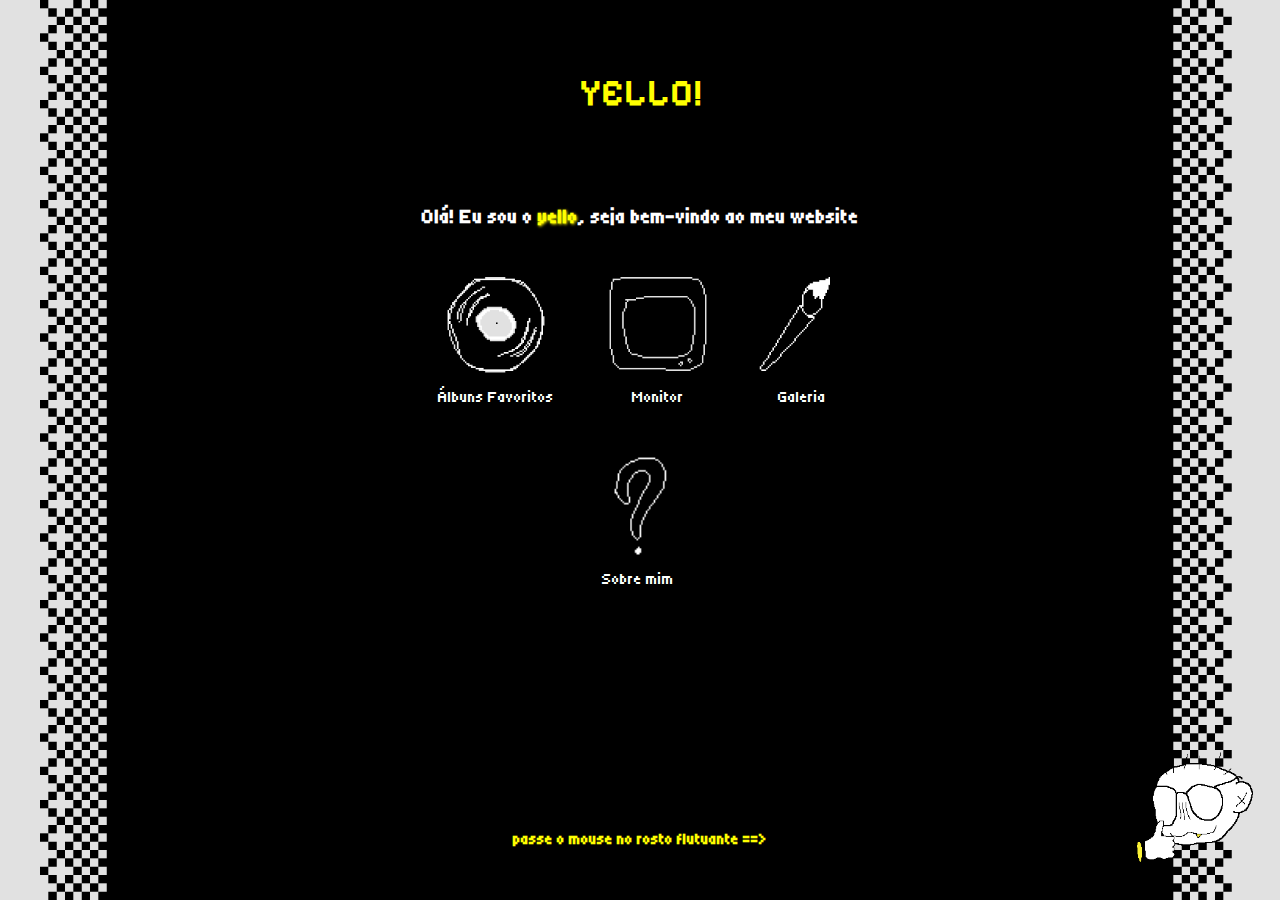
<file: index.html>
<!DOCTYPE html>
<html lang="en">
<head>
    <meta charset="UTF-8">
    <meta name="viewport" content="width=device-width, initial-scale=1.0">
    <title>YELLO!</title>
    <link rel="icon" type = "image/jpg" href="images/favicon.jpg">
    <link rel="stylesheet" href="css/style.css">
    <link rel="preconnect" href="https://fonts.googleapis.com">
    <link rel="preconnect" href="https://fonts.gstatic.com" crossorigin>
    <link href="https://fonts.googleapis.com/css2?family=Courier+Prime:ital,wght@0,400;0,700;1,400;1,700&family=Pixelify+Sans:wght@400..700&family=Tiny5&display=swap" rel="stylesheet">
</head>
<body>
    <header>
        <h2>
            YELLO!
        </h2>
    </header>
    <main>
        <div id = "bemvindo">
        <h4>Olá! Eu sou o <span class = "yello">yello</span>, seja bem-vindo ao meu website</h4>
        
        <div class="sessoes">
            <a href="albums.html"><img src="images/disco.gif" height="100" id="disco" class="icones" alt="disco"></a>
            <div class="descricao">Álbuns Favoritos</div>
            
        </div>

        <div class="sessoes">
            <a href="monitor.html"><img src="images/monitor.gif" height="100" id="monitor" class="icones" alt="monitor"></a>
            <div class="descricao">Monitor</div>
        </div>

        <div class="sessoes">
            <a href="galeria.html"><img src="images/galeria.gif" height="100" id="galeria" class="icones" alt="galeria"></a>
            <div class="descricao">Galeria</div>
            
        </div>

        <div class="sessoes">
            <a href="sobre.html"><img src="images/interrogacao.gif" height="100" id="sobre" class="icones" alt="sobre"></a>
            <div class="descricao">Sobre mim</div>
            
        </div>

        <div class="dropdown">
            <img src="images/Gifhub.gif" id="img1" alt="rosto flutuante">
            <div class="content"> 
                <a href="https://www.linkedin.com/in/eduardo-augusto-fonseca-rezende-3b8b9432a/" target="_blank" title="linkedin"><img src="images/linkedin.gif" height="40" alt="linkedin"></a>
                <a href="https://github.com/Eduardo1865" target="_blank"><img src="images/github.gif" height="40" alt="github" title="github"></a>
                <a href="https://www.instagram.com/eduarado.agosto/" target="_blank"><img src="images/instagram.gif" height="40" alt="instagram" title="github"></a>
        </div>

        
    </div>
        </div>
    </main>
    <footer> <h4>passe o mouse no rosto flutuante ==></h4> </footer>
</body>
</html>
</file>
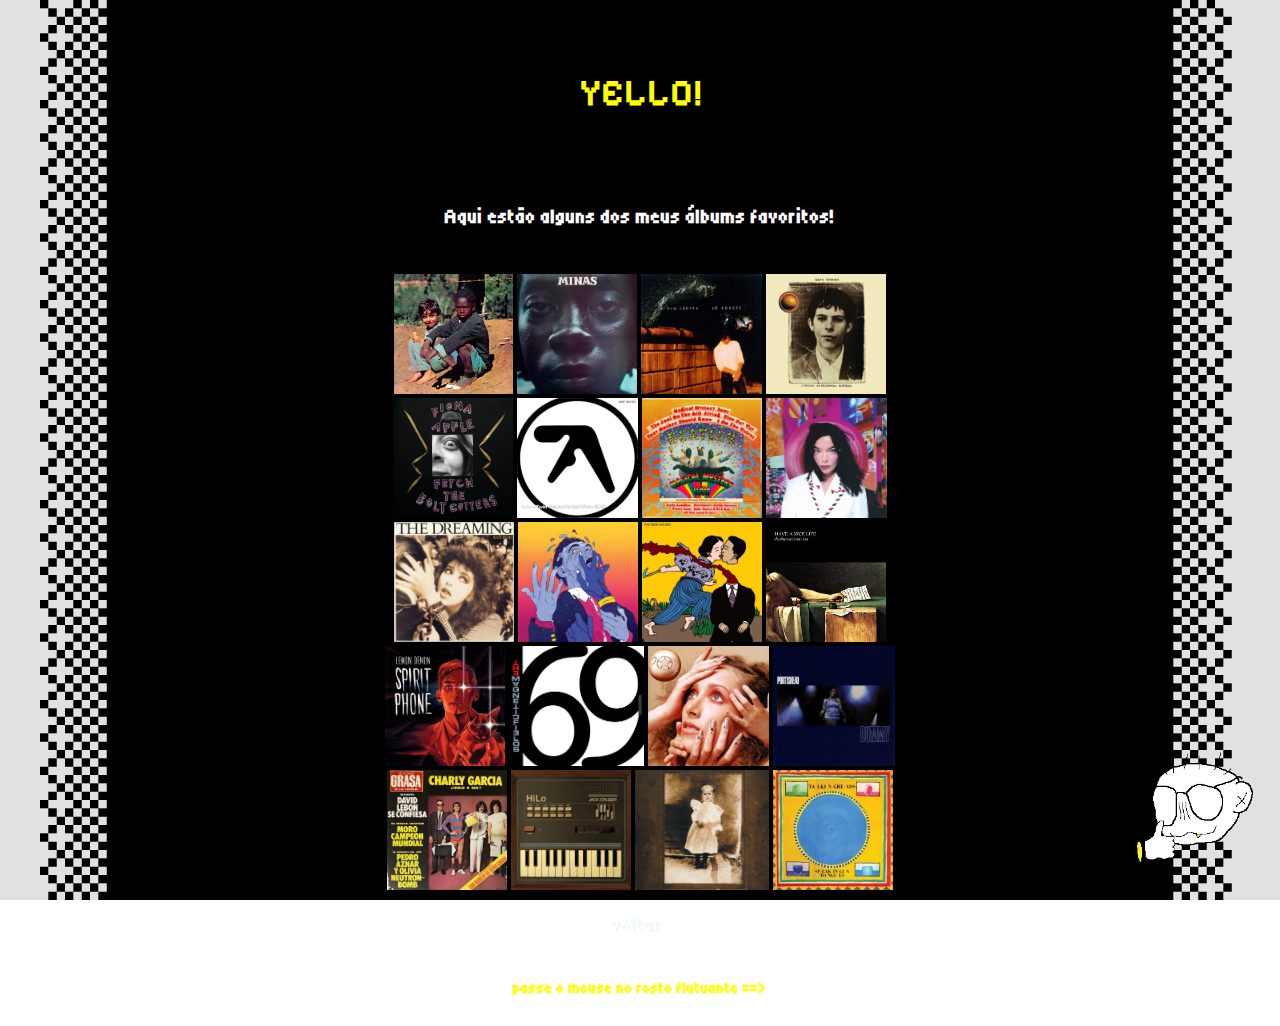
<file: albums.html>
<!DOCTYPE html>
<html lang="en">
<head>
    <meta charset="UTF-8">
    <meta name="viewport" content="width=device-width, initial-scale=1.0">
    <title>YELLO!</title>
    <link rel="icon" type = "image/jpg" href="images/favicon.jpg">
    <link rel="stylesheet" href="css/style.css">
    <link rel="preconnect" href="https://fonts.googleapis.com">
    <link rel="preconnect" href="https://fonts.gstatic.com" crossorigin>
    <link href="https://fonts.googleapis.com/css2?family=Courier+Prime:ital,wght@0,400;0,700;1,400;1,700&family=Pixelify+Sans:wght@400..700&family=Tiny5&display=swap" rel="stylesheet">
</head>
<body>
    <header>
        <h2>
            YELLO!
        </h2>
    </header>
    <main>
        <div id = "bemvindo">
        <h4>Aqui estão alguns dos meus álbums favoritos!</h4>
            <div class="sessoes">
                <a href="https://rateyourmusic.com/release/album/milton-nascimento-lo-borges/clube-da-esquina/" target="_blank"><img class="discos" src="images/Milton_Nascimento_-_Clube_da_Esquina.jpg" height="120" id="disco1" alt="disco1"></a>
                <a href="https://rateyourmusic.com/release/album/milton-nascimento/minas/" target="_blank"><img class="discos" src="images/minas.webp" height="120" id="disco2" alt="disco2"></a>
                <a href="https://rateyourmusic.com/release/album/lo-borges/a-via-lactea/" target="_blank"><img class="discos" src="images/lo-borges-a-via-lactea-Cover-Art.webp" height="120" id="disco3" alt="disco3"></a>
                <a href="https://rateyourmusic.com/release/album/beto-guedes/a-pagina-do-relampago-eletrico/" target="_blank"><img class="discos" src="images/beto-guedes-a-pagina-do-relampago-eletrico-Cover-Art.webp" height="120" id="disco4" alt="disco4"></a>
                <a href="https://rateyourmusic.com/release/album/fiona-apple/fetch-the-bolt-cutters/" target="_blank"><img class="discos" src="images/fiona-apple-fetch-the-bolt-cutters-Cover-Art.webp" height="120" id="disco5" alt="disco5"></a>
                <a href="https://rateyourmusic.com/release/album/aphex-twin/selected-ambient-works-85-92/" target="_blank"><img class="discos" src="images/aphex-twin-selected-ambient-works-85-92-Cover-Art.webp" height="120" id="disco6" alt="disco6"></a>
                <a href="https://rateyourmusic.com/release/album/the-beatles/magical-mystery-tour/" target="_blank"><img class="discos" src="images/the-beatles-magical-mystery-tour-Cover-Art.webp" height="120" id="disco7" alt="disco7"></a>
                <a href="https://rateyourmusic.com/release/album/bjork/post/" target="_blank"><img class="discos" src="images/bjork-post-Cover-Art.webp" height="120" id="disco8" alt="disco8"></a>
                <a href="https://rateyourmusic.com/release/album/kate-bush/the-dreaming/" target="_blank"><img class="discos" src="images/kate-bush-the-dreaming-Cover-Art.webp" height="120" id="disco9" alt="disco9"></a>
                <a href="https://rateyourmusic.com/release/album/everything-everything/get-to-heaven/" target="_blank"><img class="discos" src="images/everything-everything-get-to-heaven-Cover-Art.webp" height="120" id="disco10" alt="disco10"></a>
                <a href="https://rateyourmusic.com/release/album/geordie-greep/the-new-sound/" target="_blank"><img class="discos" src="images/geordie-greep-the-new-sound-Cover-Art.webp" height="120" id="disco11" alt="disco11"></a>
                <a href="https://rateyourmusic.com/release/album/have-a-nice-life/deathconsciousness/" target="_blank"><img class="discos" src="images/deathcons.jpg" height="120" id="disco12" alt="disco12"></a>
                <a href="https://rateyourmusic.com/release/album/lemon-demon/spirit-phone/" target="_blank"><img class="discos" src="images/lemon-demon-spirit-phone-Cover-Art.webp" height="120" id="disco13" alt="disco13"></a>
                <a href="https://rateyourmusic.com/release/album/the-magnetic-fields/69-love-songs/" target="_blank"><img class="discos" src="images/the-magnetic-fields-69-love-songs-Cover-Art.webp" height="120" id="disco14" alt="disco14"></a>
                <a href="https://rateyourmusic.com/release/album/poe/haunted/" target="_blank"><img class="discos" src="images/poe-haunted-Cover-Art.webp" height="120" id="disco15" alt="disco15"></a>
                <a href="https://rateyourmusic.com/release/album/portishead/dummy/" target="_blank"><img class="discos" src="images/portishead-dummy-Cover-Art.webp" height="120" id="disco16" alt="disco16"></a>
                <a href="https://rateyourmusic.com/release/album/seru-giran/grasa-de-las-capitales/" target="_blank"><img class="discos" src="images/seru-giran-grasa-de-las-capitales-Cover-Art.webp" height="120" id="disco17" alt="disco17"></a>
                <a href="https://rateyourmusic.com/release/album/jack-stauber/hilo/" target="_blank"><img class="discos" src="images/jack-stauber-hilo-Cover-Art.webp" height="120" id="disco18" alt="disco18"></a>
                <a href="https://rateyourmusic.com/release/album/sun-kil-moon/ghosts-of-the-great-highway/" target="_blank"><img class="discos" src="images/sun-kil-moon-ghosts-of-the-great-highway-Cover-Art.webp" height="120" id="disco19" alt="disco19"></a>
                <a href="https://rateyourmusic.com/release/album/talking-heads/speaking-in-tongues/" target="_blank"><img class="discos" src="images/talking-heads-speaking-in-tongues-Cover-Art.webp" height="120" id="disco20" alt="disco20"></a>
            </div>
            
            <a class="voltarpag"  href="index.html">voltar</a>

            <div class="dropdown">
                <img src="images/Gifhub.gif" id="img1" alt="rosto flutuante">
                <div class="content"> 
                    <a href="https://www.linkedin.com/in/eduardo-augusto-fonseca-rezende-3b8b9432a/" target="_blank" title="linkedin"><img src="images/linkedin.gif" height="40" alt="linkedin"></a>
                    <a href="https://github.com/Eduardo1865" target="_blank"><img src="images/github.gif" height="40" alt="github" title="github"></a>
                    <a href="https://www.instagram.com/eduarado.agosto/" target="_blank"><img src="images/instagram.gif" height="40" alt="instagram" title="github"></a>
                </div>
            </div>
        </div>
    </main>
    <footer> <h4>passe o mouse no rosto flutuante ==></h4> </footer>
</body>
</html>
</file>
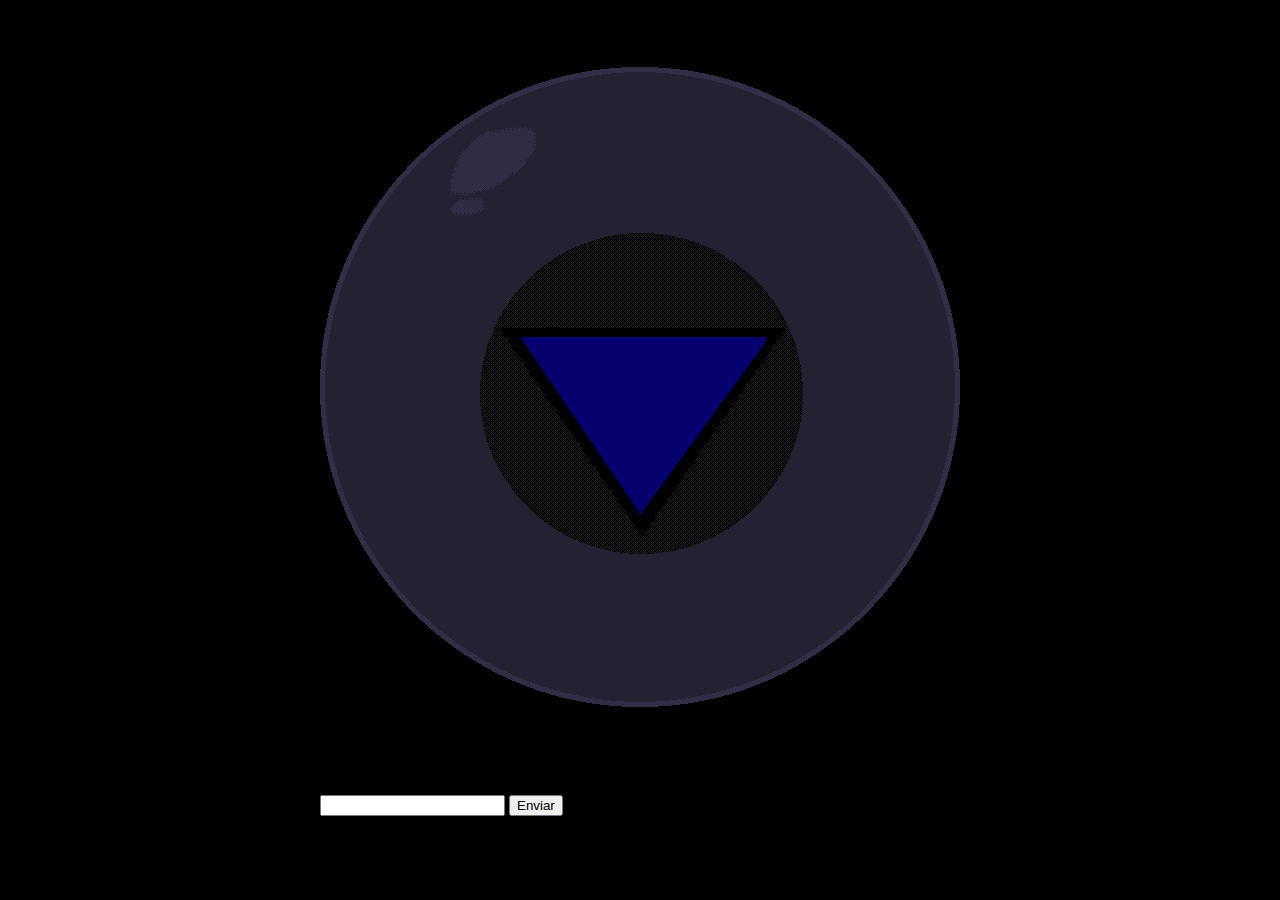
<file: bola8.html>
<!DOCTYPE html>
<html lang="en">
<head>
    <meta charset="UTF-8">
    <meta name="viewport" content="width=device-width, initial-scale=1.0">
    <title>YELLO!</title>
    <link rel="icon" type = "image/jpg" href="images/favicon.jpg">
    <link rel="stylesheet" href="css/styleBola8.css">
    <link rel="preconnect" href="https://fonts.googleapis.com">
    <link rel="preconnect" href="https://fonts.gstatic.com" crossorigin>
    <link href="https://fonts.googleapis.com/css2?family=Courier+Prime:ital,wght@0,400;0,700;1,400;1,700&family=Pixelify+Sans:wght@400..700&family=Tiny5&display=swap" rel="stylesheet">
</head>
<body>
    
    <main>
        <div id="bola8Espaco">

            <img src="images/truebola8.png" id="bola8img">
            <div id="resposta"> <p class="textoResposta">faça uma pergunta</p> </div>
            <p id="aviso">A bola só responde perguntas de "sim" ou "não".</p>
            <div id="textoEspaco">
                <input type="text" id="bolaTextBox">
                <button onclick="calcResposta()" id="buttonEnviar">Enviar</button>
                
            </div>
            <br>
            
        </div>
        
    </main>
    
    <script src="javascript/bola8.js"></script>
</body>
</html>
</file>
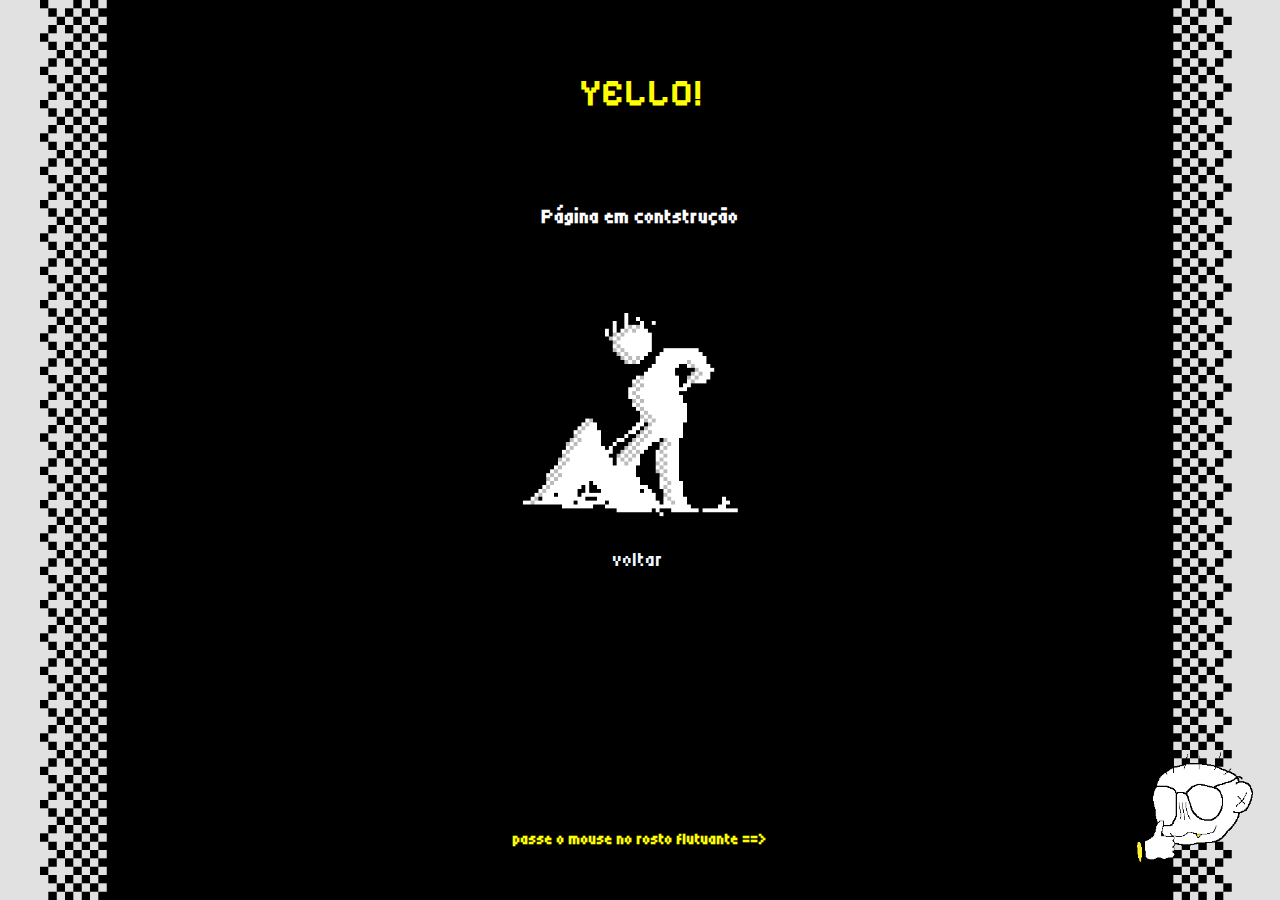
<file: construcao.html>
<!DOCTYPE html>
<html lang="en">
<head>
    <meta charset="UTF-8">
    <meta name="viewport" content="width=device-width, initial-scale=1.0">
    <title>YELLO!</title>
    <link rel="icon" type = "image/jpg" href="images/favicon.jpg">
    <link rel="stylesheet" href="css/style.css">
    <link rel="preconnect" href="https://fonts.googleapis.com">
    <link rel="preconnect" href="https://fonts.gstatic.com" crossorigin>
    <link href="https://fonts.googleapis.com/css2?family=Courier+Prime:ital,wght@0,400;0,700;1,400;1,700&family=Pixelify+Sans:wght@400..700&family=Tiny5&display=swap" rel="stylesheet">
</head>
<body>
    <header>
        <h2>
            YELLO!
        </h2>
    </header>
    <main>
        <div id = "bemvindo">
        <h4>Página em contstrução</h4>
            <div class="sessoes">
                <img src="images/contrucao.png" height="250">
            </div>
            <br>
            <a class="voltarpag"  href="index.html">voltar</a>
            

            <div class="dropdown">
                <img src="images/Gifhub.gif" id="img1" alt="rosto flutuante">
                <div class="content"> 
                    <a href="https://www.linkedin.com/in/eduardo-augusto-fonseca-rezende-3b8b9432a/" target="_blank" title="linkedin"><img src="images/linkedin.gif" height="40" alt="linkedin"></a>
                    <a href="https://github.com/Eduardo1865" target="_blank"><img src="images/github.gif" height="40" alt="github" title="github"></a>
                    <a href="https://www.instagram.com/eduarado.agosto/" target="_blank"><img src="images/instagram.gif" height="40" alt="instagram" title="github"></a>
                </div>
            </div>
        </div>
    </main>
    <footer> <h4>passe o mouse no rosto flutuante ==></h4> </footer>
</body>
</html>
</file>
<file: esqueleto.html>
<!DOCTYPE html>
<html lang="en">
<head>
    <meta charset="UTF-8">
    <meta name="viewport" content="width=device-width, initial-scale=1.0">
    <title>YELLO!</title>
    <link rel="icon" type = "image/jpg" href="images/favicon.jpg">
    <link rel="stylesheet" href="css/styleEsqueleto.css">
    <link rel="preconnect" href="https://fonts.googleapis.com">
    <link rel="preconnect" href="https://fonts.gstatic.com" crossorigin>
    <link href="https://fonts.googleapis.com/css2?family=Courier+Prime:ital,wght@0,400;0,700;1,400;1,700&family=Pixelify+Sans:wght@400..700&family=Tiny5&display=swap" rel="stylesheet">
</head>
<body>
    
    <main>
        <div id="timerId"> 20 </div>
        <div id = "espaço-esqueleto">
        NÃO CLIQUE
        </div>
    </main>



    <script src="javascript/esqueleto.js"></script>
</body>
</html>
</file>
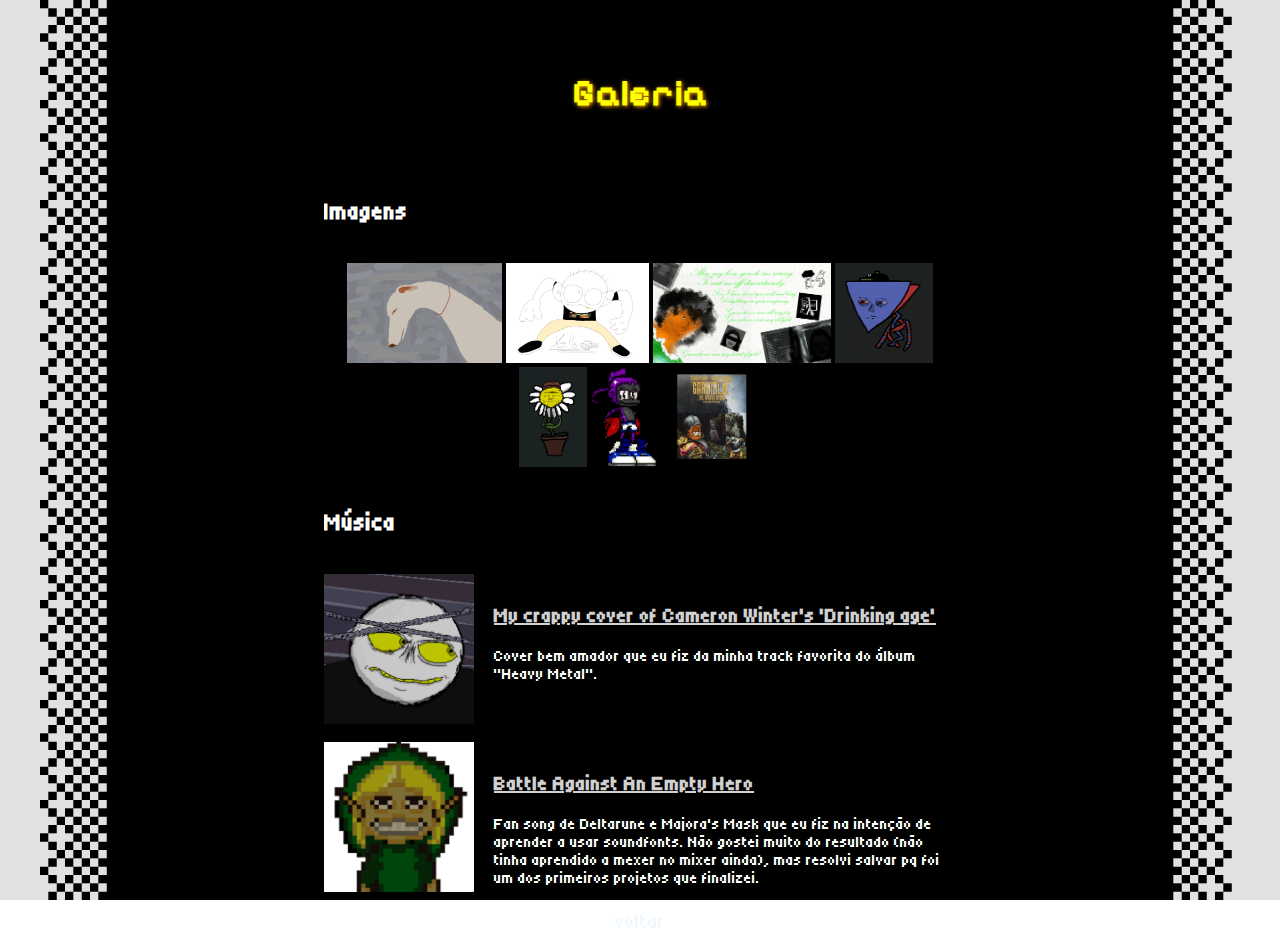
<file: galeria.html>
<!DOCTYPE html>
<html lang="en">
<head>
    <meta charset="UTF-8">
    <meta name="viewport" content="width=device-width, initial-scale=1.0">
    <title>YELLO!</title>
    <link rel="icon" type = "image/jpg" href="images/favicon.jpg">
    <link rel="stylesheet" href="css/styleGaleria.css">
    <link rel="preconnect" href="https://fonts.googleapis.com">
    <link rel="preconnect" href="https://fonts.gstatic.com" crossorigin>
    <link href="https://fonts.googleapis.com/css2?family=Courier+Prime:ital,wght@0,400;0,700;1,400;1,700&family=Pixelify+Sans:wght@400..700&family=Tiny5&display=swap" rel="stylesheet">
</head>
<body>
    <header>
        <h2>
            Galeria
        </h2>
    </header>
    <main>
        
        <div id="imagensEspaco">
            <h2>Imagens</h2><br>
            <a href="imagens.html?slide=0"><img id="img1" src="images/cachorro.webp" height="100" class="imagens"></a>
            <a href="imagens.html?slide=1" ><img id="img2" src="images/me.jpg" height="100" class="imagens"></a>
            <a href="imagens.html?slide=2"><img id="img3" src="images/greensleeves.webp" height="100" class="imagens"></a>
            <a href="imagens.html?slide=3"><img id="img4" src="images/kevin.png" height="100" class="imagens"></a>
            <a href="imagens.html?slide=4"><img id="img5" src="images/zégarida.png" height="100" class="imagens"></a>
            <a href="imagens.html?slide=5"><img id="img6" src="images/punches-ultimo-sprite.png" height="100" class="imagens"></a>
            <a href="imagens.html?slide=6"><img id="img7" src="images/garfield.jpg" height="100" class="imagens"></a>
        </div>
        <br>
        <div id="musicaEspaco">
            <h2>Música</h2><br>
            <div class="cardMusica">
                <img id="musica1" src="images/cameron.png" height="150" width="150" class="musica">
                <div class="titulo"><a href="https://soundcloud.com/yellow-614087354/my-crappy-cover-of-cameron-winters-drinking-age" class="link">My crappy cover of Cameron Winter's 'Drinking age'</a></div>
                <div class="descricao">
                    Cover bem amador que eu fiz da minha track favorita do álbum "Heavy Metal".
                </div>
            </div>
            <br>
            <div class="cardMusica">
                <img id="musica2" src="images/ben.png" height="150" width="150" class="musica">
                <div class="titulo"><a href="https://soundcloud.com/yellow-614087354/battle-against-an-empty-hero" class="link">Battle Against An Empty Hero</a></div>
                <div class="descricao">
                    Fan song de Deltarune e Majora's Mask que eu fiz 
                    na intenção de aprender a usar soundfonts. Não gostei muito do resultado
                    (não tinha aprendido a mexer no mixer ainda), mas resolvi salvar pq foi um dos primeiros
                    projetos que finalizei.
                </div>
            </div>
        </div>
        <br>
        <a class="voltarpag"  href="index.html">voltar</a>
    </main>
    
</body>
</html>
</file>
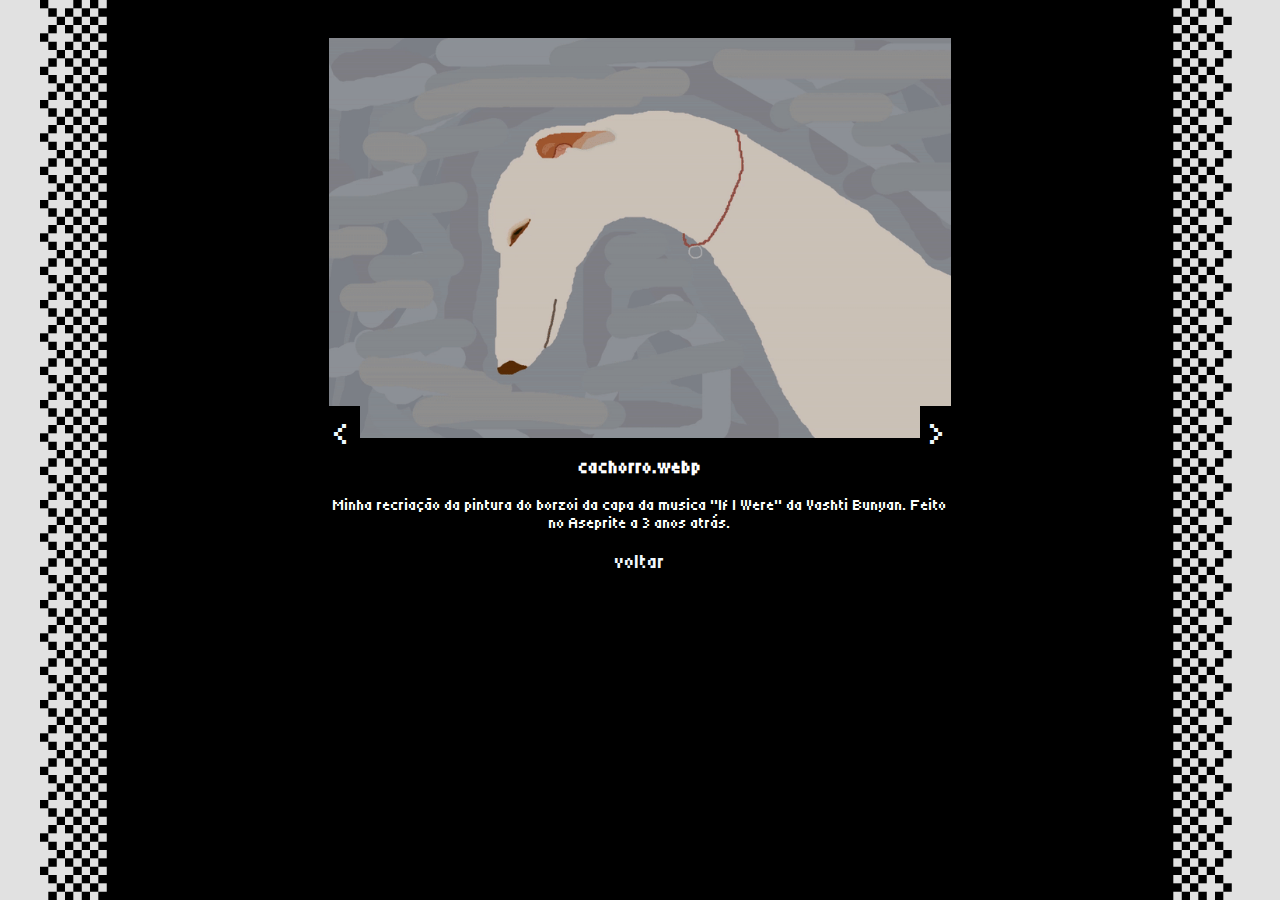
<file: imagens.html>
<!DOCTYPE html>
<html lang="en">
<head>
    <meta charset="UTF-8">
    <meta name="viewport" content="width=device-width, initial-scale=1.0">
    <title>YELLO!</title>
    <link rel="icon" type = "image/jpg" href="images/favicon.jpg">
    <link rel="stylesheet" href="css/styleGaleria.css">
    <link rel="preconnect" href="https://fonts.googleapis.com">
    <link rel="preconnect" href="https://fonts.gstatic.com" crossorigin>
    <link href="https://fonts.googleapis.com/css2?family=Courier+Prime:ital,wght@0,400;0,700;1,400;1,700&family=Pixelify+Sans:wght@400..700&family=Tiny5&display=swap" rel="stylesheet">
</head>
<body>
    <main>
        <div class="slider">
            <div class="slides">
            <img id="img1" src="images/cachorro.webp"  class="imagem">
            <img id="img2" src="images/me.jpg"  class="imagem">
            <img id="img3" src="images/greensleeves.webp" class="imagem">
            <img id="img4" src="images/kevin.png"  class="imagem">
            <img id="img5" src="images/zégarida.png"  class="imagem">
            <img id="img6" src="images/punches-ultimo-sprite.png"  class="imagem">
            <img id="img7" src="images/garfield.jpg"  class="imagem">
            </div>
            <button class="prev" onclick="prevSlide()"><</button>
            <button class="next" onclick="nextSlide()">></button>
            <div id="titulo"></div>
            <div class ="textImg" id="ImgTextbox"></div>
        </div>
        
        <br>
        <a class="voltarpag"  href="galeria.html">voltar</a>
    </main>
    <script src="javascript/imagens.js"></script>
</body>
</html>
</file>
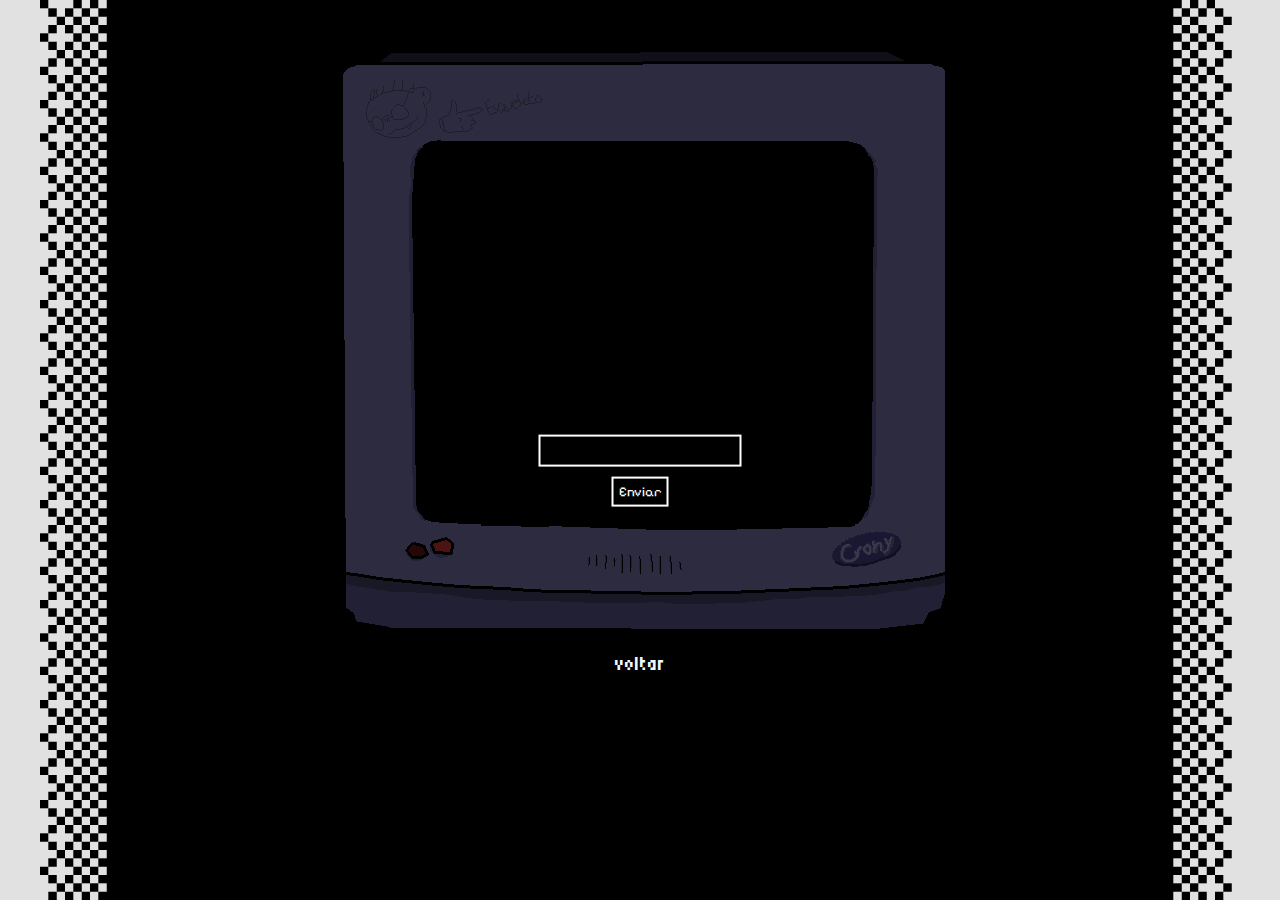
<file: monitor.html>
<!DOCTYPE html>
<html lang="en">
<head>
    <meta charset="UTF-8">
    <meta name="viewport" content="width=device-width, initial-scale=1.0">
    <title>YELLO!</title>
    <link rel="icon" type = "image/jpg" href="images/favicon.jpg">
    <link rel="stylesheet" href="css/styleMonitor.css">
    <link rel="preconnect" href="https://fonts.googleapis.com">
    <link rel="preconnect" href="https://fonts.gstatic.com" crossorigin>
    <link href="https://fonts.googleapis.com/css2?family=Courier+Prime:ital,wght@0,400;0,700;1,400;1,700&family=Pixelify+Sans:wght@400..700&family=Tiny5&display=swap" rel="stylesheet">
</head>
<body>
    <header></header>
    <main>

        <div id="monitorEspaco">
            <div class="monitorContainer">
            <div id="caminhoImagem">
            </div>
            <img src="images/truemonitor.png" class="truemonitor">
            <div id="caminhoNome"></div>
            <div id="textoEspaco">
                
                <input type="text" id="monitorTextBox"><br>
                <button onclick="selectCaminho()" id="buttonEnviar">Enviar</button>
                
            </div>
        </div><br>
        
        <a class="voltarpag"  href="index.html">voltar</a>        
    </div>
        
    </main>
    <footer></footer>


    <script src="javascript/monitor.js"></script>
</body>
</html>
</file>
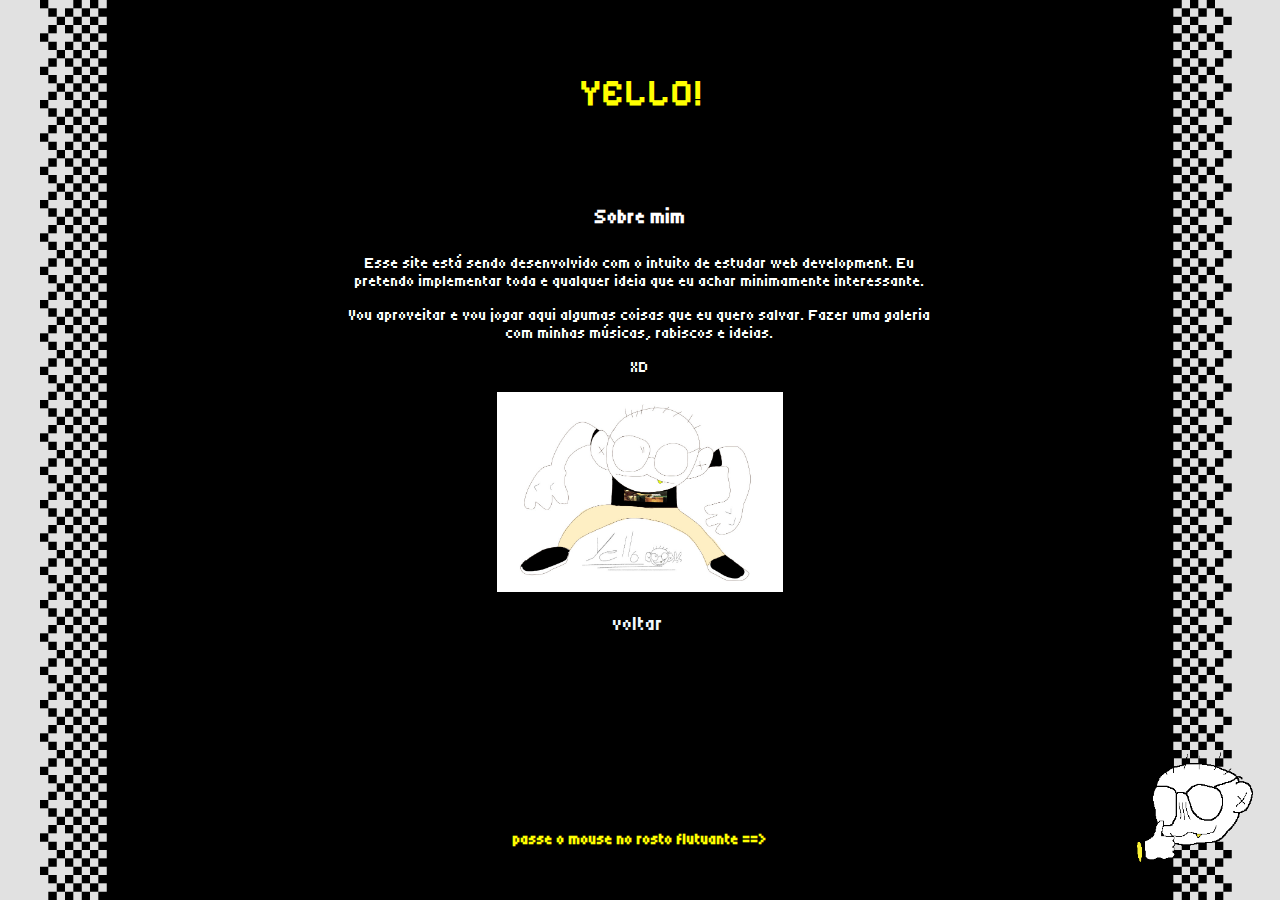
<file: sobre.html>
<!DOCTYPE html>
<html lang="en">
<head>
    <meta charset="UTF-8">
    <meta name="viewport" content="width=device-width, initial-scale=1.0">
    <title>YELLO!</title>
    <link rel="icon" type = "image/jpg" href="images/favicon.jpg">
    <link rel="stylesheet" href="css/style.css">
    <link rel="preconnect" href="https://fonts.googleapis.com">
    <link rel="preconnect" href="https://fonts.gstatic.com" crossorigin>
    <link href="https://fonts.googleapis.com/css2?family=Courier+Prime:ital,wght@0,400;0,700;1,400;1,700&family=Pixelify+Sans:wght@400..700&family=Tiny5&display=swap" rel="stylesheet">
</head>
<body>
    <header>
        <h2>
            YELLO!
        </h2>
    </header>
    <main>
        <div id = "bemvindo">
        <h4>Sobre mim</h4>
        <p>
        Esse site está sendo desenvolvido com o intuito de estudar web development.
        Eu pretendo implementar toda e qualquer ideia que eu achar minimamente interessante.
        </p>
        Vou aproveitar e vou jogar aqui algumas coisas que eu quero salvar.
        Fazer uma galeria com minhas músicas, rabiscos e ideias.
        <p>
        <p>
            XD
        </p>
        <img src="images/me.jpg" height="200">
        </p>
            <a class="voltarpag"  href="index.html">voltar</a>
            

            <div class="dropdown">
                <img src="images/Gifhub.gif" id="img1" alt="rosto flutuante">
                <div class="content"> 
                    <a href="https://www.linkedin.com/in/eduardo-augusto-fonseca-rezende-3b8b9432a/" target="_blank" title="linkedin"><img src="images/linkedin.gif" height="40" alt="linkedin"></a>
                    <a href="https://github.com/Eduardo1865" target="_blank"><img src="images/github.gif" height="40" alt="github" title="github"></a>
                    <a href="https://www.instagram.com/eduarado.agosto/" target="_blank"><img src="images/instagram.gif" height="40" alt="instagram" title="github"></a>
                </div>
            </div>
        </div>
    </main>
    <footer> <h4>passe o mouse no rosto flutuante ==></h4> </footer>
</body>
</html>
</file>
<file: css/style.css>
body{
    background-image: url(../images/dither.png); 
    background-repeat: no-repeat;
    background-position: center;
    background-attachment: fixed;
    background-size: cover;
    display: flow-root;
}


header{
    font-family: Pixelify Sans;
    font-size: 25px;
    color: yellow;
    
    text-align: center;
    padding: 1px;
    width: 50%;
    margin: auto;
    margin-top: 30px;
    
    
}

header h2:hover{
    text-shadow: 1px 1px 4px orange;
    animation-name: glow;
    animation-duration: 1s;
    animation-timing-function: ease-in-out;
}

main{
    font-family: Tiny5;
    width: 50%;
    margin: auto;
    text-align: center;
    
    min-height: 70vh;
    margin-top: 30px;
    
    overflow: auto;
}
#bemvindo{
    margin: 20px;
    color: white;
    
}
#bemvindo h4 {
    font-weight: bold;
    font-size: 20px;
}

#img1{
    height: 200px;
    display: block;
    float: right;
    position: fixed;
    bottom: 0px;
    right: 0px;
}

#img2{
    height: 280px;
}

#img1:hover{
    animation-name: rotate;
    animation-duration: 1s;
    animation-timing-function: ease-in-out;
    cursor: pointer;
}

.sessoes{
    display: inline-block;
    margin: 10px 10px;
    padding: 10px;
}

.yello{
    color:yellow;
    text-shadow: 1px 1px 3px;
}

.yello:hover{
    text-shadow: 1px 1px;
}

.dropdown{
    display: inline-block;
}

.dropdown a{
    display: block;
    color: white;
    text-decoration: none;
    padding: 2px 10px;
}


.dropdown .content{
    display: none;
    float: right;
    position: fixed;
    bottom: 70px;
    right: 140px;
    background-color: black;
    border: solid white;
    box-shadow: 2px 2px 2px rgb(143, 143, 143);
}

.dropdown:hover .content {
    animation-name: slideUp;
    animation-duration: 1s;
    animation-timing-function: ease-in-out;
    display: block;
}

.dropdown a:hover{
    background-color:rgb(53, 53, 53);
}

footer{
    font-family: Tiny5;
    color: yellow;
    
    text-align: center;
    width: 50%;
    margin: auto;
    margin-top: 20px;
    
}

footer:hover{
    animation-name: glow;
    animation-duration: 1s;
    animation-timing-function: ease-in-out;
}

.discos:hover{
    animation-name: grow;
    animation-duration: 0.5s;
    animation-timing-function: ease-in-out;
}

.voltarpag{
    text-decoration: none;
    color: aliceblue;
    font-size: 20px;
}

.voltarpag:hover{
    color: yellow;
}

.icones:hover{
    animation-name: select;
    animation-duration: 0.5s;
    animation-timing-function: ease-in-out;
    animation-fill-mode: forwards;
}
.descricao{
    padding: 10px;
}

@keyframes glow{
    50%{text-shadow: 0px 0px 50px yellow} 
}

@keyframes rotate{
    100%{transform: rotatez(360deg)}
}

@keyframes slideUp{
    from{transform: translateY(400px);}
}

@keyframes grow{
    50%{transform: scale(1.1,1.1);}
}

@keyframes select{
    100%{transform: scale(1.1,1.1) rotatez(5deg);}
}

@media screen and (max-width:600px){
    main,header,footer{
        width: 90%;
    }

    .dropdown .content{
    
    bottom:150px;
    right: 20px;
    
    }
    #img2{
        height: 200px;
    }
    
}
</file>
<file: css/styleBola8.css>
body{
    background-color: black;
    font-family: Tiny5;
    margin: 0;
    display: flex;
    justify-content: center;
    align-items: center;
    height: 100vh;
}
</file>
<file: css/styleEsqueleto.css>
body{
    background-color: black;
    font-family: Tiny5;
    margin: 0;
    display: flex;
    justify-content: center;
    align-items: center;
    height: 100vh;
    
}

#timerId{
    color: red;
    font-size: 6em;
    text-align: center;
    margin-top: 20px;
    cursor: pointer;

}
#espaço-esqueleto{
    color: red;
}
#esqueleto{
    margin-top: 50vh;
    animation-name: grow;
    animation-duration:5s;
    animation-timing-function: ease-in-out;
    opacity: 0;
}


@keyframes grow{
    0% {
        transform: scale(1, 1) translateY(0);
        opacity: 0;
    }
    50% {
        transform: scale(25, 25) translateY(30px);
        opacity: 1;
    }
    100% {
        transform: scale(50, 50) translateY(100px);
        opacity: 1;
    }
}
</file>
<file: css/styleGaleria.css>
body{
    background-image: url(../images/dither.png); 
    background-repeat: no-repeat;
    background-position: center;
    background-attachment: fixed;
    background-size: cover;
    display: flow-root;
    color: white;
    
}


header{
    font-family: Pixelify Sans;
    font-size: 25px;
    color: yellow;
    
    text-align: center;
    padding: 1px;
    width: 50%;
    margin: auto;
    margin-top: 30px;
    
    
}


header h2{
    text-shadow: 1px 1px 4px orange;
    
}

main{
    font-family: Tiny5;
    width: 50%;
    margin: auto;
    text-align: center;
    
    min-height: 70vh;
    margin-top: 30px;
   
    overflow: auto;
}

main h2{
    text-align: left;
    color: white;

}
#bemvindo{
    margin: 20px;
    color: white;
    
}
#bemvindo h4 {
    font-weight: bold;
    font-size: 20px;
}
.voltarpag{
    text-decoration: none;
    color: aliceblue;
    font-size: 20px;
    font-family: Tiny5;
}
.voltarpag:hover{
    color: yellow;
}

.imagens{
    cursor: pointer;
}

.imagens:hover{
    animation-name: grow;
    animation-duration: 0.5s;
    animation-timing-function: ease-in-out;
}


.cardMusica{
    height: 150px;
    overflow: auto;
}

.cardMusica .musica{
    cursor: pointer;
    float: left;
}

.cardMusica .titulo{
    font-size: 20px;
    font-weight: bold;
    text-decoration:underline;
    margin-left: 150px;
    text-align: left;
    padding: 20px;
    padding-top: 30px;
}
.cardMusica .descricao{
    margin-left: 170px;
    text-align: left;
    
}
.link{
    text-align: left;
    color: rgb(209, 209, 209);
    transition: color 0.5s;
}

.link:hover{
    color: white;
}

.slider{
    position: relative;
    width: 100%;
    margin: auto;
    overflow: hidden;
}

.slider img{
    margin: auto;
    height: 400px;
    display: none;
}

img.displaySlide{
    display: block;
    animation-name: fade;
    animation-duration: 1.5s;
}

.slider button{
    font-family: Tiny5;
    position: absolute;
    top: 80%;
    transform: translateY(-50%);
    font-size: 2rem;
    padding: 10px;
    background-color: black;
    color: aliceblue;
    border: none;
    cursor: pointer;
}

.prev{
    left:0;
}

.next{
    right: 0;
}
@keyframes glow{
    50%{box-shadow: 0px 0px 50px yellow} 
}

@keyframes rotate{
    100%{transform: rotatez(360deg)}
}

@keyframes slideUp{
    from{transform: translateY(400px);}
}

@keyframes grow{
    50%{transform: scale(1.1,1.1);}
}

@keyframes select{
    100%{transform: scale(1.1,1.1) rotatez(5deg);}
}

@media screen and (max-width:600px){
    main,header,footer{
        width: 90%;
    }

    .dropdown .content{
    
    bottom:150px;
    right: 20px;
    
    }
    
}
</file>
<file: css/styleMonitor.css>
body{
    background-image: url(../images/dither.png); 
    background-repeat: no-repeat;
    background-position: center;
    background-attachment: fixed;
    background-size: cover;
    display: flow-root;
    font-family: Tiny5;
}

#monitorEspaco{
    margin: auto;
    width: 80%;
    text-align: center;
    
}

.monitorContainer {
    position: relative;
    display: inline-block;
}

.truemonitor {
    position: relative;
    display: block;
    margin: auto;
}

.monitorImagem {
    position: absolute;
    top: 50%;
    left: 50%;
    transform: translate(-50%, -80%);
    height: 180px;
    opacity: 0;
    animation-name: fade;
    animation-duration: 1s;
    animation-timing-function: ease-in-out;
    animation-fill-mode: forwards; 
    
}

#textoEspaco{
    position: absolute;
    top: 50%;
    left: 50%;
    transform: translate(-50%, 130%);
}

#monitorTextBox{
    font-size: 15px;
    text-align: center;
    color: white;
    background-color: black;
    border: solid 2px white;
    font-family: Pixelify Sans;
    padding: 5px;
}

#buttonEnviar{
    color: white;
    background-color: black;
    border: solid 2px white;
    font-family: Pixelify Sans;
    padding: 5px;
    margin: 10px;
    cursor: pointer;
}

#buttonEnviar:hover{
    box-shadow: white 0px 1px 10px,
                white 0px -1px 10px;
    transition: box-shadow 0.25s;
}

#monitorTextBox:hover{
    box-shadow: white 0px 1px 10px,
                white 0px -1px 10px;
    transition: box-shadow 0.25s;
}

#monitorTextBox:focus{
    box-shadow: white 0px 1px 10px,
                white 0px -1px 10px;
    transition: box-shadow 0.25s;
}

.voltarpag{
    text-decoration: none;
    color: aliceblue;
    font-size: 20px;
}

.voltarpag:hover{
    color: yellow;
}

@keyframes fade{
    100%{opacity: 100}
}
</file>
